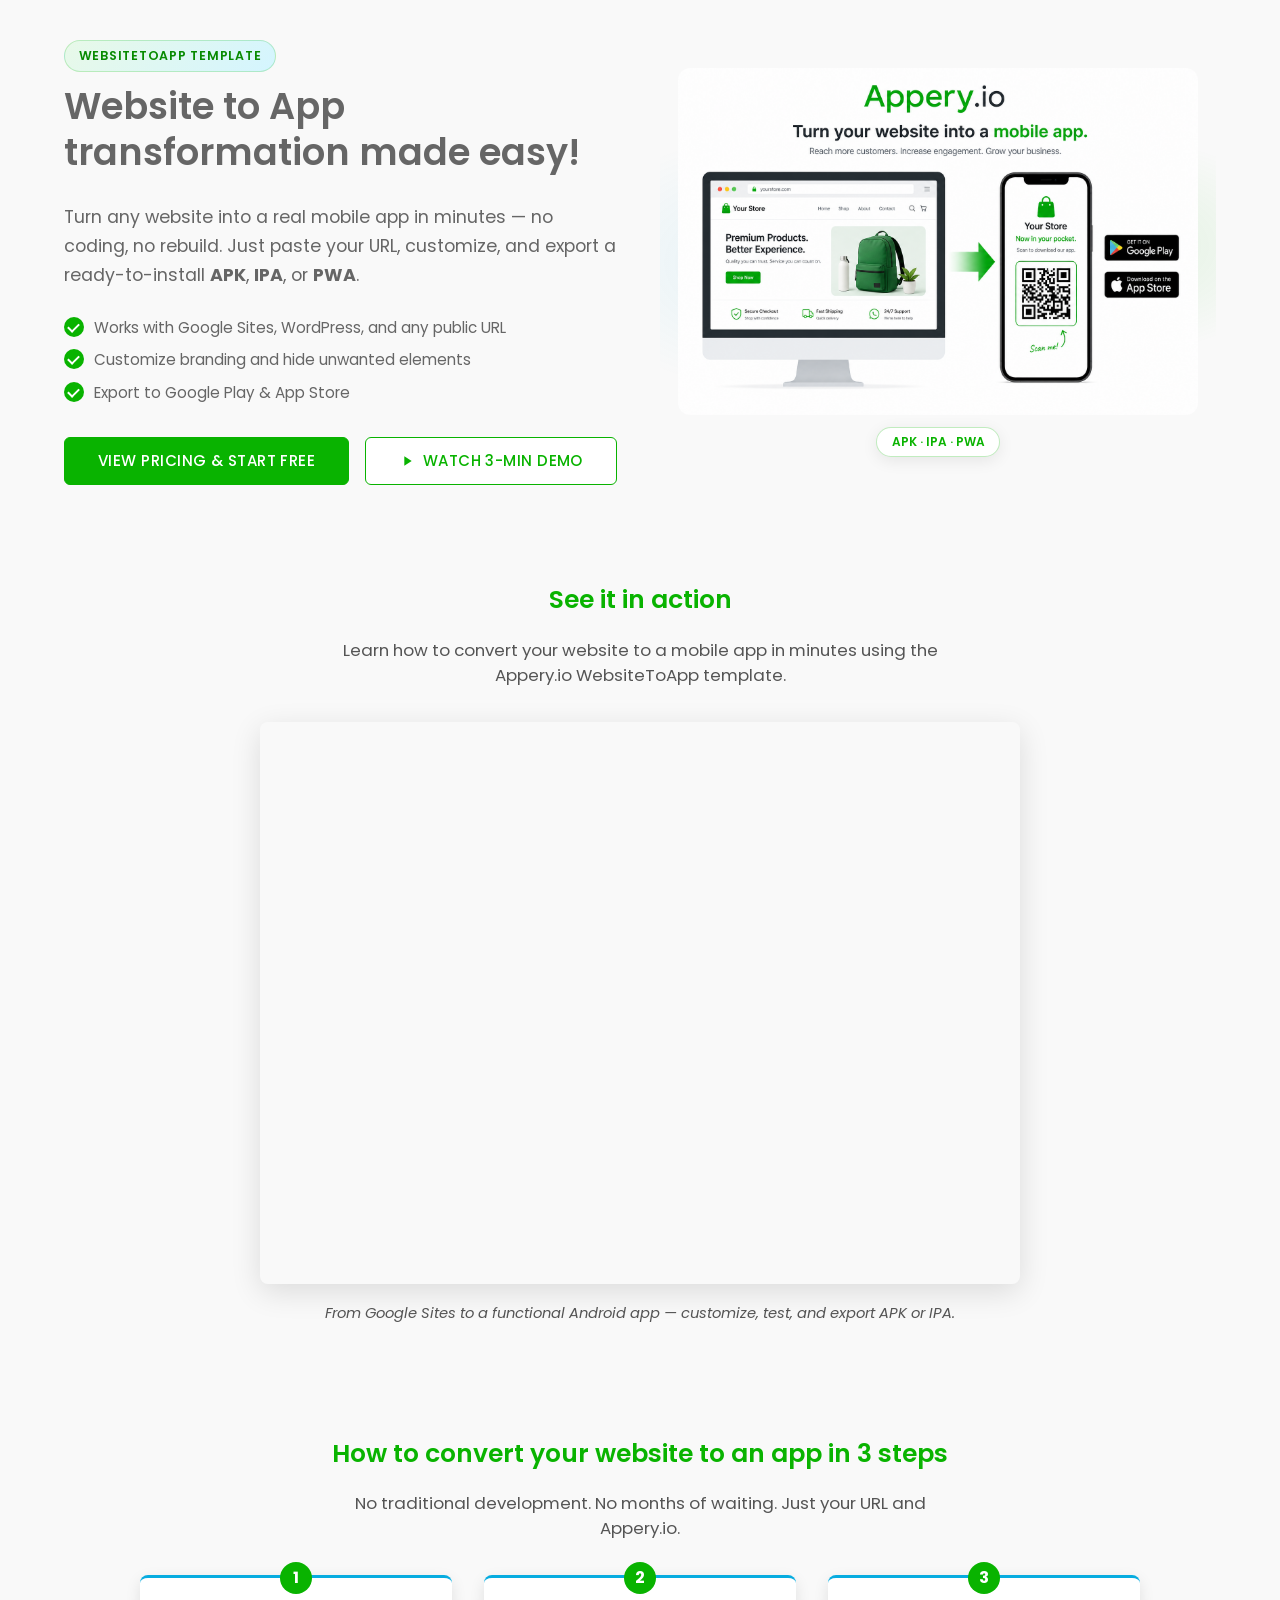
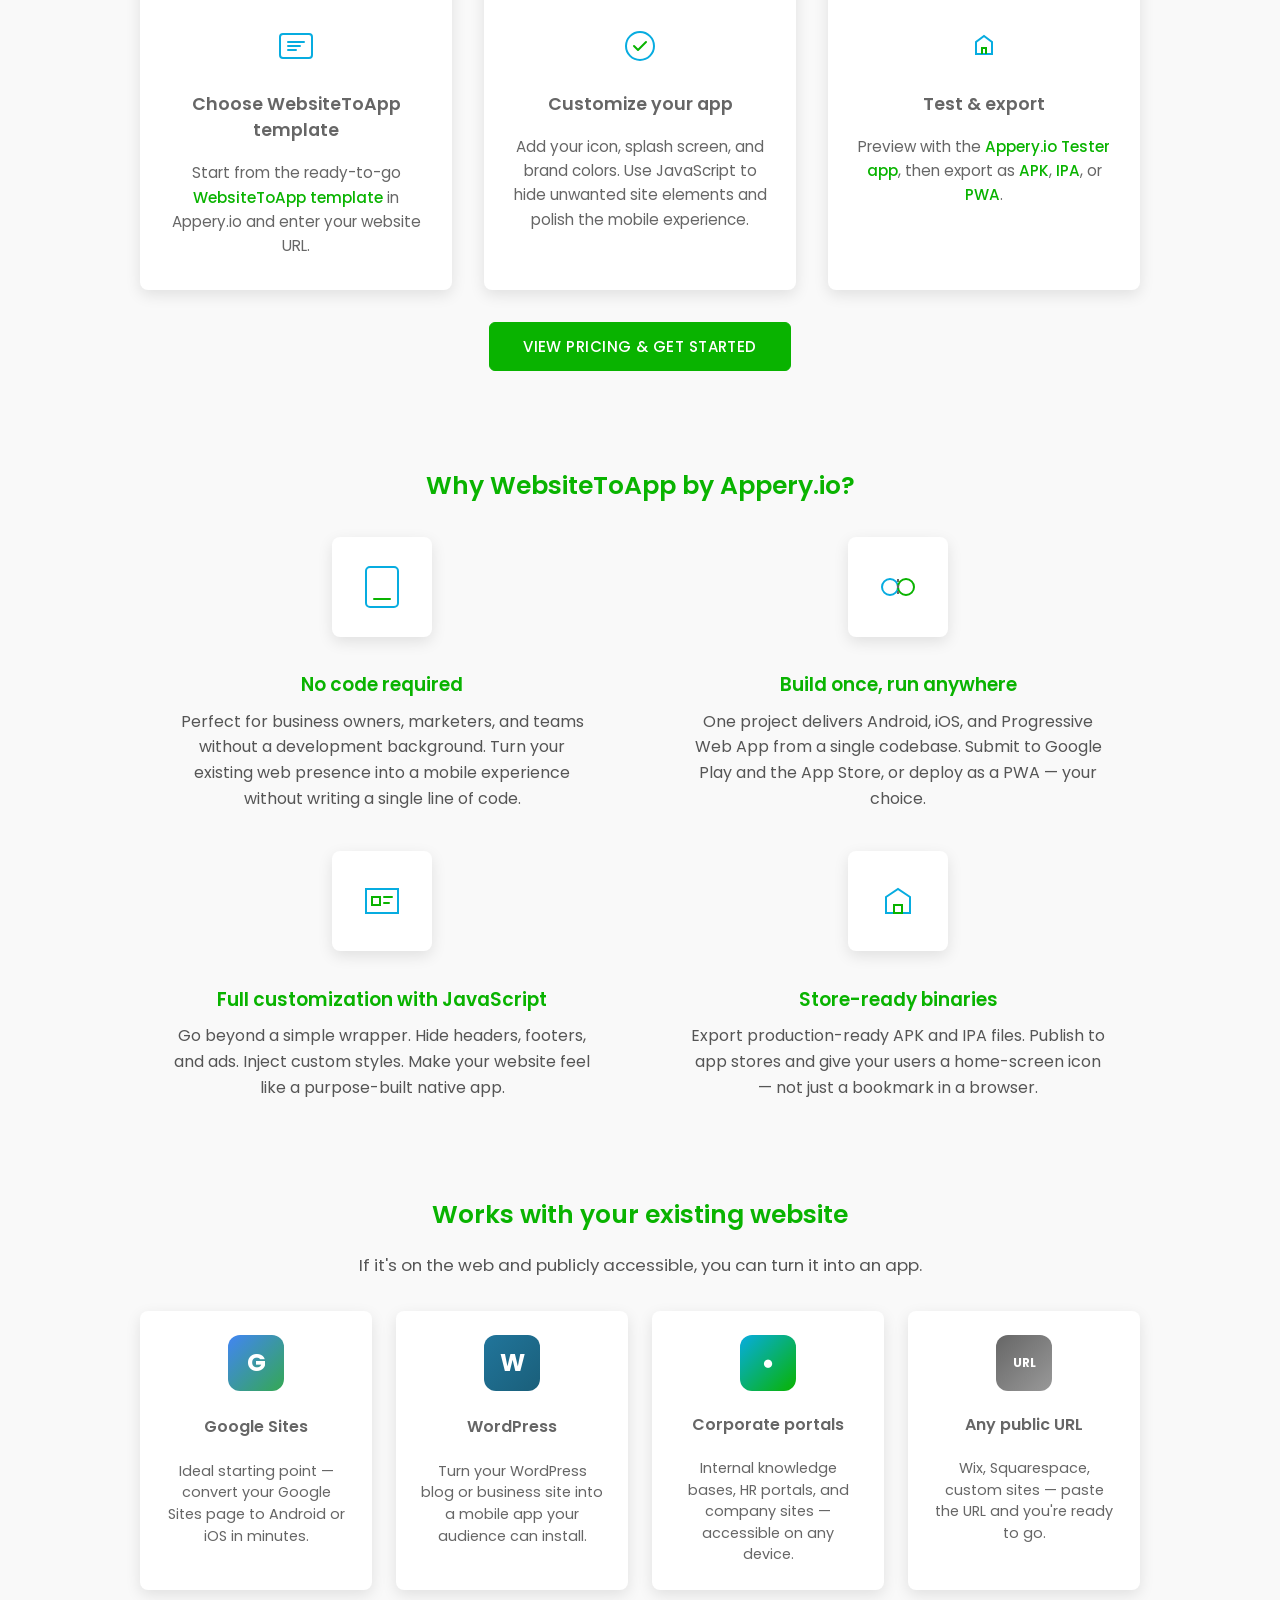
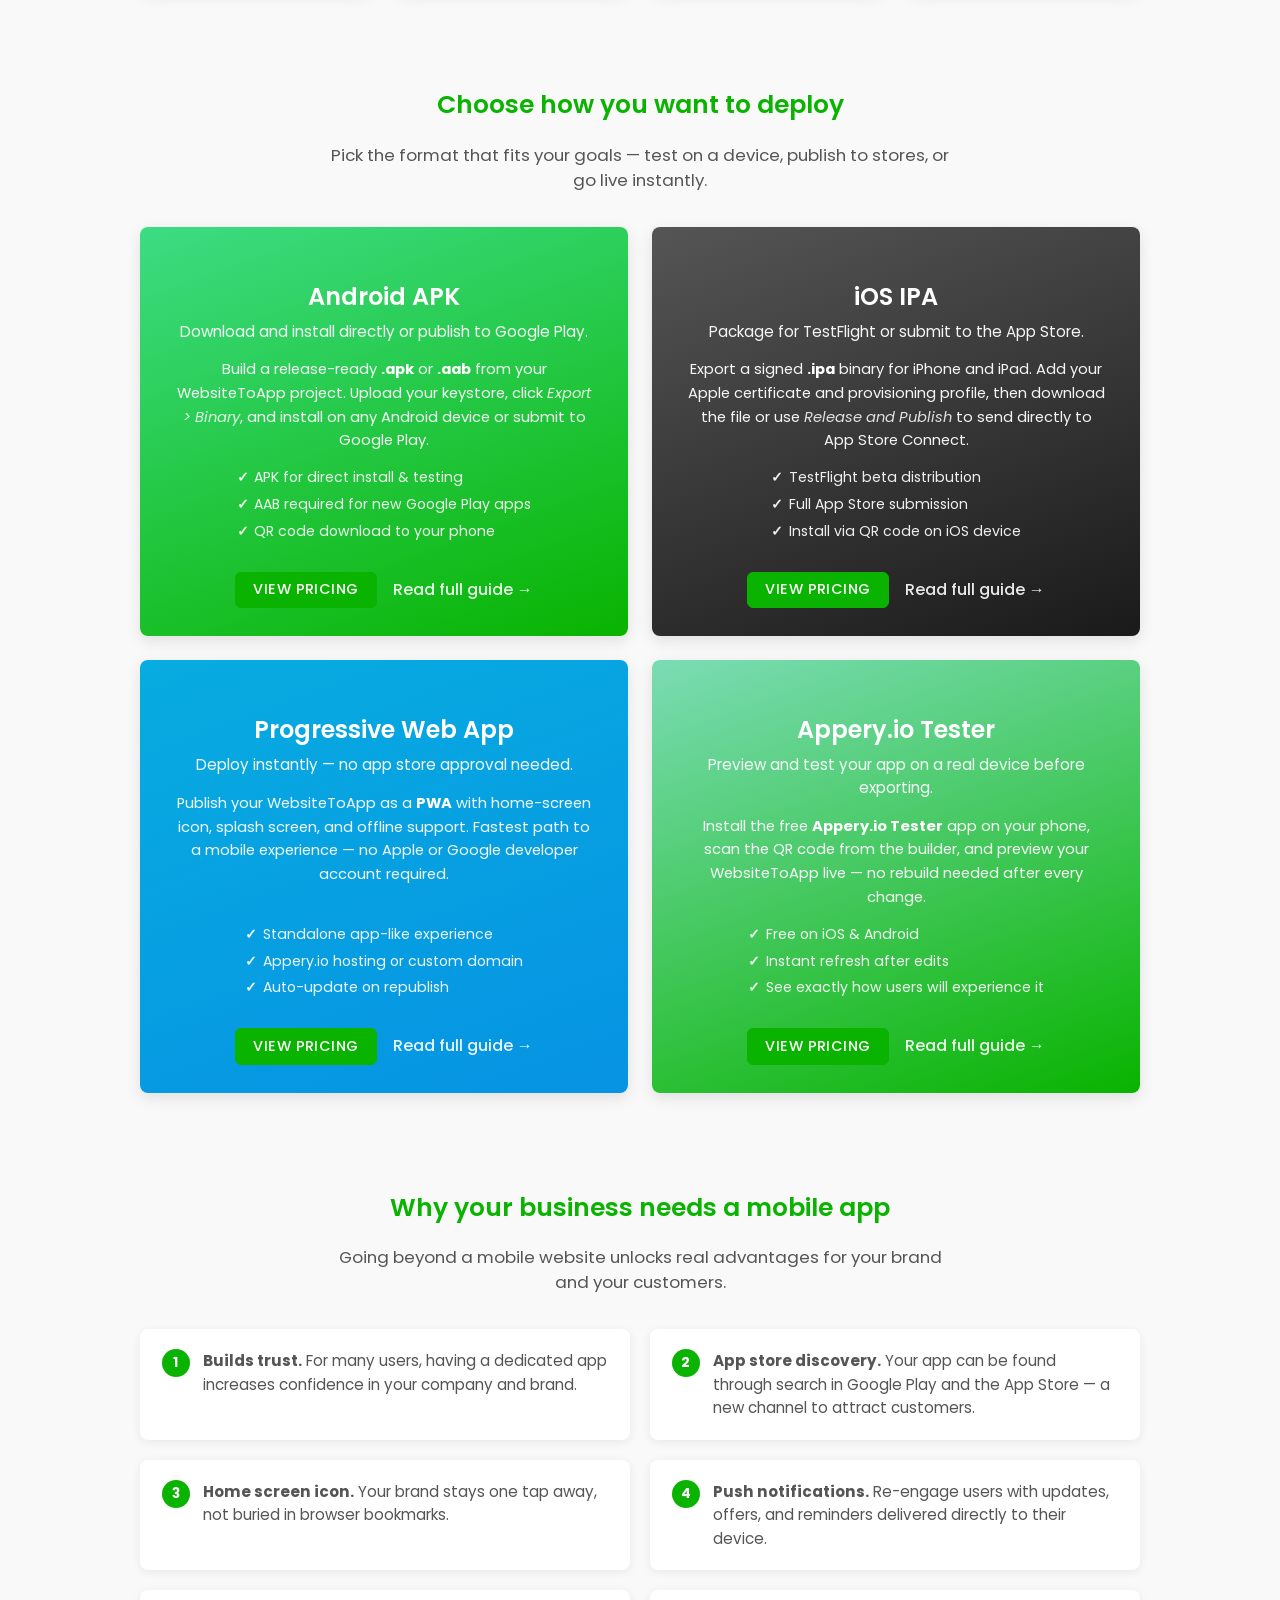
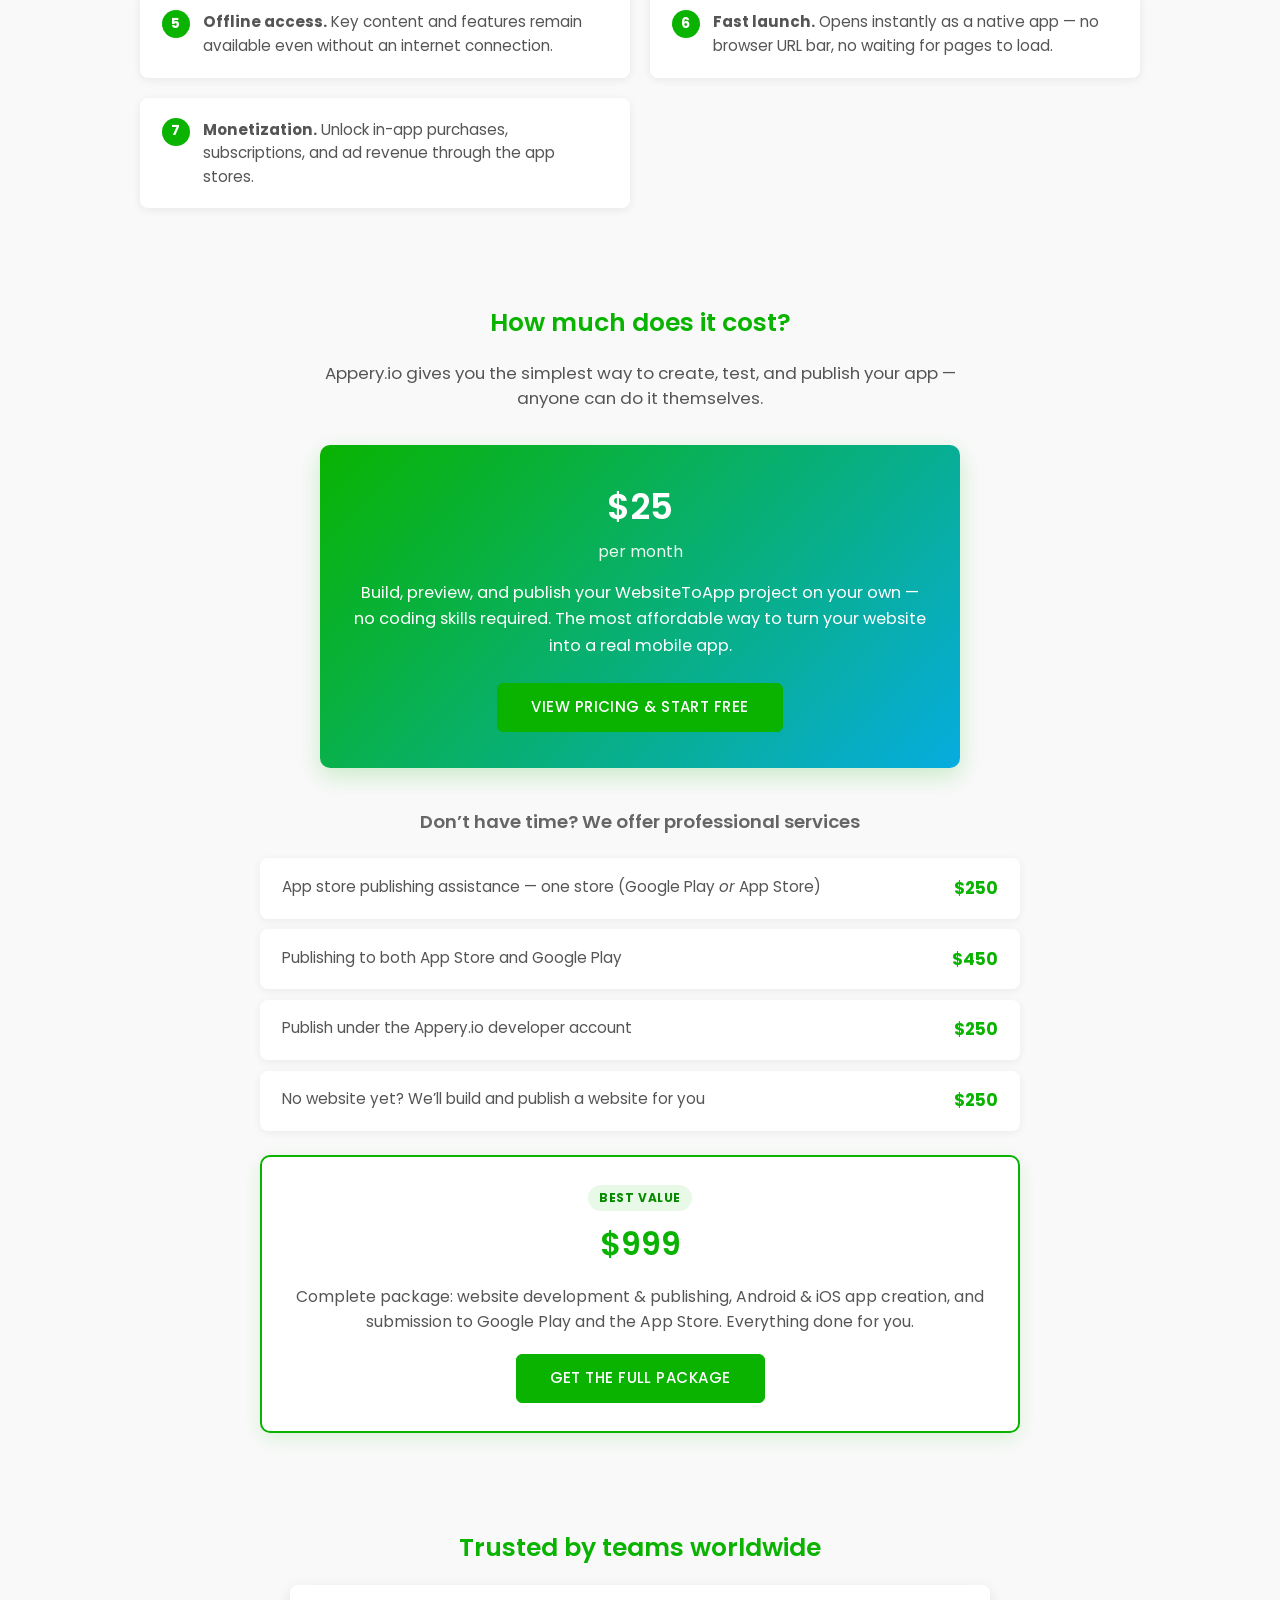
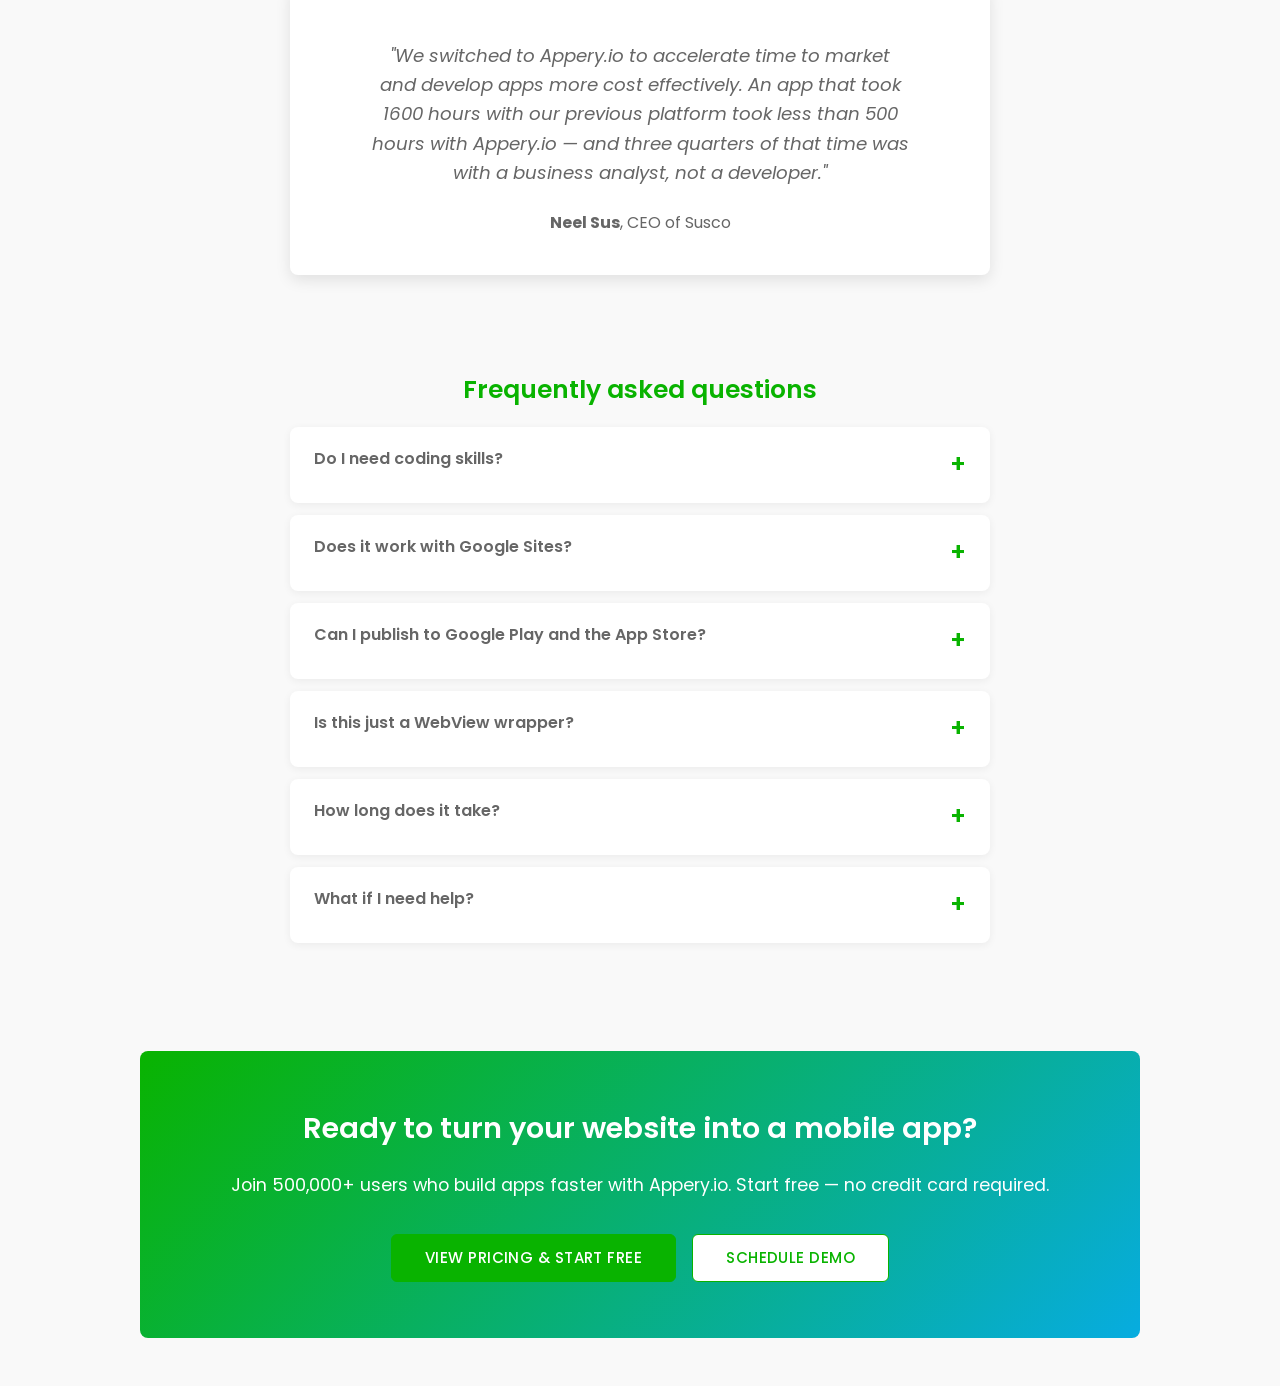
<file: index.html>
<!DOCTYPE html>
<html lang="en">
<head>
  <meta charset="UTF-8" />
  <meta name="viewport" content="width=device-width, initial-scale=1.0" />
  <meta name="description" content="Turn any website into a mobile app in minutes. Appery.io WebsiteToApp — export APK, IPA, or PWA from your existing site." />
  <title>Website to App — Appery.io WebsiteToApp</title>
  <link rel="preconnect" href="https://fonts.googleapis.com" />
  <link rel="preconnect" href="https://fonts.gstatic.com" crossorigin />
  <link href="https://fonts.googleapis.com/css2?family=Poppins:wght@400;500;600;700&display=swap" rel="stylesheet" />
  <link rel="stylesheet" href="styles.css" />
</head>
<body>
<div class="w2a-block">

  <section class="w2a-hero">
    <div>
      <span class="w2a-badge">WebsiteToApp Template</span>
      <h1>Website to App transformation made easy!</h1>
      <p class="w2a-desc">Turn any website into a real mobile app in minutes &mdash; no coding, no rebuild. Just paste your URL, customize, and export a ready-to-install <strong>APK</strong>, <strong>IPA</strong>, or <strong>PWA</strong>.</p>
      <ul class="w2a-checklist">
        <li><span class="w2a-check"></span> Works with Google Sites, WordPress, and any public URL</li>
        <li><span class="w2a-check"></span> Customize branding and hide unwanted elements</li>
        <li><span class="w2a-check"></span> Export to Google Play &amp; App Store</li>
      </ul>
      <div class="w2a-btns">
        <a href="https://appery.io/pricing/" class="w2a-btn w2a-btn--solid" target="_parent">View Pricing &amp; Start Free</a>
        <a href="#w2a-video" class="w2a-btn w2a-btn--outline"><svg width="16" height="16" viewBox="0 0 24 24" fill="currentColor"><path d="M8 5v14l11-7z"/></svg> Watch 3-min Demo</a>
      </div>
    </div>
    <div class="w2a-visual">
      <div class="w2a-visual-bg"></div>
      <img
        class="w2a-hero-img"
        src="w2a-visual-store-qr.png"
        alt="Convert your website to a mobile app and publish to Google Play and App Store"
        width="520"
        height="390"
        loading="lazy"
      />
      <span class="w2a-float-tag">APK &middot; IPA &middot; PWA</span>
    </div>
  </section>
<!-- Video Demo -->
    <section id="w2a-video" class="w2a-section w2a-video-sec">
      <h2>See it in action</h2>
      <p class="w2a-sub">
        Learn how to convert your website to a mobile app in minutes using the Appery.io WebsiteToApp template.
      </p>
      <div class="w2a-video-box">
        <iframe
          src="https://www.youtube.com/embed/mdIR7iYeZ5c"
          title="Convert Website to Mobile App with Appery.io"
          allow="accelerometer; autoplay; clipboard-write; encrypted-media; gyroscope; picture-in-picture"
          allowfullscreen
          loading="lazy"
        ></iframe>
      </div>
      <p class="w2a-caption">
        From Google Sites to a functional Android app &mdash; customize, test, and export APK or IPA.
      </p>
    </section>

    <!-- How It Works -->
    <section id="how-it-works" class="w2a-section">
      <h2>How to convert your website to an app in 3 steps</h2>
      <p class="w2a-sub">No traditional development. No months of waiting. Just your URL and Appery.io.</p>
      <div class="w2a-steps">
        <article class="w2a-step">
          <div class="w2a-step-num">1</div>
          <div class="w2a-step-icon" aria-hidden="true">
            <svg width="40" height="40" viewBox="0 0 40 40" fill="none"><rect x="4" y="8" width="32" height="24" rx="3" stroke="#07ace0" stroke-width="2"/><path d="M12 16h16M12 20h12M12 24h8" stroke="#07ace0" stroke-width="2" stroke-linecap="round"/></svg>
          </div>
          <h3>Choose WebsiteToApp template</h3>
          <p>Start from the ready-to-go <a href="https://docs.appery.io/docs/website-to-app-template" target="_parent">WebsiteToApp template</a> in Appery.io and enter your website URL.</p>
        </article>
        <article class="w2a-step">
          <div class="w2a-step-num">2</div>
          <div class="w2a-step-icon" aria-hidden="true">
            <svg width="40" height="40" viewBox="0 0 40 40" fill="none"><circle cx="20" cy="20" r="14" stroke="#07ace0" stroke-width="2"/><path d="M14 20l4 4 8-8" stroke="#09b300" stroke-width="2" stroke-linecap="round" stroke-linejoin="round"/></svg>
          </div>
          <h3>Customize your app</h3>
          <p>Add your icon, splash screen, and brand colors. Use JavaScript to hide unwanted site elements and polish the mobile experience.</p>
        </article>
        <article class="w2a-step">
          <div class="w2a-step-num">3</div>
          <div class="w2a-step-icon" aria-hidden="true">
            <svg width="40" height="40" viewBox="0 0 40 40" fill="none"><path d="M12 28V16l8-6 8 6v12H12z" stroke="#07ace0" stroke-width="2"/><path d="M18 28v-6h4v6" stroke="#09b300" stroke-width="2"/></svg>
          </div>
          <h3>Test &amp; export</h3>
          <p>Preview with the <a href="https://docs.appery.io/docs/apperyio-tester-app" target="_parent">Appery.io Tester app</a>, then export as <a href="https://docs.appery.io/docs/appexport-android" target="_parent">APK</a>, <a href="https://docs.appery.io/docs/appexport-ios" target="_parent">IPA</a>, or <a href="https://docs.appery.io/docs/progressive-web-app" target="_parent">PWA</a>.</p>
        </article>
      </div>
      <div class="w2a-cta">
        <a href="https://appery.io/pricing/" class="w2a-btn w2a-btn--solid" target="_parent">View Pricing &amp; Get Started</a>
      </div>
    </section>

    <!-- Features -->
    <section id="features" class="w2a-section w2a-features-sec w2a-section">
      <h2>Why WebsiteToApp by Appery.io?</h2>
      <div class="w2a-features">
        <article class="w2a-feature">
          <div class="w2a-feature-img">
            <div class="w2a-icon-box">
              <svg width="48" height="48" viewBox="0 0 48 48" fill="none"><rect x="8" y="4" width="32" height="40" rx="4" stroke="#07ace0" stroke-width="2"/><path d="M16 36h16" stroke="#09b300" stroke-width="2" stroke-linecap="round"/></svg>
            </div>
          </div>
          <div class="w2a-feature-text">
            <h3>No code required</h3>
            <p>Perfect for business owners, marketers, and teams without a development background. Turn your existing web presence into a mobile experience without writing a single line of code.</p>
          </div>
        </article>
        <article class="w2a-feature w2a-feature--rev">
          <div class="w2a-feature-img">
            <div class="w2a-icon-box">
              <svg width="48" height="48" viewBox="0 0 48 48" fill="none"><circle cx="16" cy="24" r="8" stroke="#07ace0" stroke-width="2"/><circle cx="32" cy="24" r="8" stroke="#09b300" stroke-width="2"/><path d="M24 16v16" stroke="#666" stroke-width="2" stroke-dasharray="3 3"/></svg>
            </div>
          </div>
          <div class="w2a-feature-text">
            <h3>Build once, run anywhere</h3>
            <p>One project delivers Android, iOS, and Progressive Web App from a single codebase. Submit to Google Play and the App Store, or deploy as a PWA &mdash; your choice.</p>
          </div>
        </article>
        <article class="w2a-feature">
          <div class="w2a-feature-img">
            <div class="w2a-icon-box">
              <svg width="48" height="48" viewBox="0 0 48 48" fill="none"><path d="M8 12h32v24H8z" stroke="#07ace0" stroke-width="2"/><path d="M14 20h8v8h-8zM26 20h8M26 26h5" stroke="#09b300" stroke-width="2" stroke-linecap="round"/></svg>
            </div>
          </div>
          <div class="w2a-feature-text">
            <h3>Full customization with JavaScript</h3>
            <p>Go beyond a simple wrapper. Hide headers, footers, and ads. Inject custom styles. Make your website feel like a purpose-built native app.</p>
          </div>
        </article>
        <article class="w2a-feature w2a-feature--rev">
          <div class="w2a-feature-img">
            <div class="w2a-icon-box">
              <svg width="48" height="48" viewBox="0 0 48 48" fill="none"><path d="M12 20l12-8 12 8v16H12V20z" stroke="#07ace0" stroke-width="2"/><rect x="20" y="28" width="8" height="8" stroke="#09b300" stroke-width="2"/></svg>
            </div>
          </div>
          <div class="w2a-feature-text">
            <h3>Store-ready binaries</h3>
            <p>Export production-ready APK and IPA files. Publish to app stores and give your users a home-screen icon &mdash; not just a bookmark in a browser.</p>
          </div>
        </article>
      </div>
    </section>

    <!-- Supported Platforms -->
    <section class="w2a-section">
      <h2>Works with your existing website</h2>
      <p class="w2a-sub">If it's on the web and publicly accessible, you can turn it into an app.</p>
      <div class="w2a-platforms">
        <div class="w2a-platform">
          <div class="w2a-plogo">G</div>
          <h4>Google Sites</h4>
          <p>Ideal starting point &mdash; convert your Google Sites page to Android or iOS in minutes.</p>
        </div>
        <div class="w2a-platform">
          <div class="w2a-plogo w2a-plogo--wp">W</div>
          <h4>WordPress</h4>
          <p>Turn your WordPress blog or business site into a mobile app your audience can install.</p>
        </div>
        <div class="w2a-platform">
          <div class="w2a-plogo w2a-plogo--corp">&#9679;</div>
          <h4>Corporate portals</h4>
          <p>Internal knowledge bases, HR portals, and company sites &mdash; accessible on any device.</p>
        </div>
        <div class="w2a-platform">
          <div class="w2a-plogo w2a-plogo--any">URL</div>
          <h4>Any public URL</h4>
          <p>Wix, Squarespace, custom sites &mdash; paste the URL and you're ready to go.</p>
        </div>
      </div>
    </section>

    <!-- Export Options -->
    <section id="w2a-section" class="w2a-section">
      <h2>Choose how you want to deploy</h2>
      <p class="w2a-sub">Pick the format that fits your goals &mdash; test on a device, publish to stores, or go live instantly.</p>
      <div class="w2a-export-grid">
        <article class="w2a-export w2a-export--android">
          <div class="w2a-export-head">
            <h3>Android APK</h3>
            <p class="w2a-export-tag">Download and install directly or publish to Google Play.</p>
          </div>
          <p class="w2a-export-desc">Build a release-ready <strong>.apk</strong> or <strong>.aab</strong> from your WebsiteToApp project. Upload your keystore, click <em>Export &gt; Binary</em>, and install on any Android device or submit to Google Play.</p>
          <ul class="w2a-export-list">
            <li>APK for direct install &amp; testing</li>
            <li>AAB required for new Google Play apps</li>
            <li>QR code download to your phone</li>
          </ul>
          <div class="w2a-export-actions">
            <a href="https://appery.io/pricing/" class="w2a-btn w2a-btn--solid w2a-btn--sm" target="_parent">View Pricing</a>
            <a href="https://docs.appery.io/docs/appexport-android" class="w2a-export-link" target="_parent">Read full guide &rarr;</a>
          </div>
        </article>

        <article class="w2a-export w2a-export--ios">
          <div class="w2a-export-head">
            <h3>iOS IPA</h3>
            <p class="w2a-export-tag">Package for TestFlight or submit to the App Store.</p>
          </div>
          <p class="w2a-export-desc">Export a signed <strong>.ipa</strong> binary for iPhone and iPad. Add your Apple certificate and provisioning profile, then download the file or use <em>Release and Publish</em> to send directly to App Store Connect.</p>
          <ul class="w2a-export-list">
            <li>TestFlight beta distribution</li>
            <li>Full App Store submission</li>
            <li>Install via QR code on iOS device</li>
          </ul>
          <div class="w2a-export-actions">
            <a href="https://appery.io/pricing/" class="w2a-btn w2a-btn--solid w2a-btn--sm" target="_parent">View Pricing</a>
            <a href="https://docs.appery.io/docs/appexport-ios" class="w2a-export-link" target="_parent">Read full guide &rarr;</a>
          </div>
        </article>

        <article class="w2a-export w2a-export--pwa">
          <div class="w2a-export-head">
            <h3>Progressive Web App</h3>
            <p class="w2a-export-tag">Deploy instantly &mdash; no app store approval needed.</p>
          </div>
          <p class="w2a-export-desc">Publish your WebsiteToApp as a <strong>PWA</strong> with home-screen icon, splash screen, and offline support. Fastest path to a mobile experience &mdash; no Apple or Google developer account required.</p>
          <ul class="w2a-export-list">
            <li>Standalone app-like experience</li>
            <li>Appery.io hosting or custom domain</li>
            <li>Auto-update on republish</li>
          </ul>
          <div class="w2a-export-actions">
            <a href="https://appery.io/pricing/" class="w2a-btn w2a-btn--solid w2a-btn--sm" target="_parent">View Pricing</a>
            <a href="https://docs.appery.io/docs/progressive-web-app" class="w2a-export-link" target="_parent">Read full guide &rarr;</a>
          </div>
        </article>

        <article class="w2a-export w2a-export--tester">
          <div class="w2a-export-head">
            <h3>Appery.io Tester</h3>
            <p class="w2a-export-tag">Preview and test your app on a real device before exporting.</p>
          </div>
          <p class="w2a-export-desc">Install the free <strong>Appery.io Tester</strong> app on your phone, scan the QR code from the builder, and preview your WebsiteToApp live &mdash; no rebuild needed after every change.</p>
          <ul class="w2a-export-list">
            <li>Free on iOS &amp; Android</li>
            <li>Instant refresh after edits</li>
            <li>See exactly how users will experience it</li>
          </ul>
          <div class="w2a-export-actions">
            <a href="https://appery.io/pricing/" class="w2a-btn w2a-btn--solid w2a-btn--sm" target="_parent">View Pricing</a>
            <a href="https://docs.appery.io/docs/apperyio-tester-app" class="w2a-export-link" target="_parent">Read full guide &rarr;</a>
          </div>
        </article>
      </div>
    </section>

    <!-- App Benefits -->
    <section id="app-benefits" class="w2a-section w2a-benefits-sec">
      <h2>Why your business needs a mobile app</h2>
      <p class="w2a-sub">Going beyond a mobile website unlocks real advantages for your brand and your customers.</p>
      <div class="w2a-benefits-grid">
        <article class="w2a-benefit-item">
          <span class="w2a-benefit-icon">1</span>
          <p><strong>Builds trust.</strong> For many users, having a dedicated app increases confidence in your company and brand.</p>
        </article>
        <article class="w2a-benefit-item">
          <span class="w2a-benefit-icon">2</span>
          <p><strong>App store discovery.</strong> Your app can be found through search in Google Play and the App Store &mdash; a new channel to attract customers.</p>
        </article>
        <article class="w2a-benefit-item">
          <span class="w2a-benefit-icon">3</span>
          <p><strong>Home screen icon.</strong> Your brand stays one tap away, not buried in browser bookmarks.</p>
        </article>
        <article class="w2a-benefit-item">
          <span class="w2a-benefit-icon">4</span>
          <p><strong>Push notifications.</strong> Re-engage users with updates, offers, and reminders delivered directly to their device.</p>
        </article>
        <article class="w2a-benefit-item">
          <span class="w2a-benefit-icon">5</span>
          <p><strong>Offline access.</strong> Key content and features remain available even without an internet connection.</p>
        </article>
        <article class="w2a-benefit-item">
          <span class="w2a-benefit-icon">6</span>
          <p><strong>Fast launch.</strong> Opens instantly as a native app &mdash; no browser URL bar, no waiting for pages to load.</p>
        </article>
        <article class="w2a-benefit-item">
          <span class="w2a-benefit-icon">7</span>
          <p><strong>Monetization.</strong> Unlock in-app purchases, subscriptions, and ad revenue through the app stores.</p>
        </article>
      </div>
    </section>

    <!-- Pricing -->
    <section id="pricing" class="w2a-section w2a-pricing-sec">
      <h2>How much does it cost?</h2>
      <p class="w2a-sub">Appery.io gives you the simplest way to create, test, and publish your app &mdash; anyone can do it themselves.</p>

      <div class="w2a-pricing-main">
        <h3>$25</h3>
        <p class="w2a-pricing-period">per month</p>
        <p>Build, preview, and publish your WebsiteToApp project on your own &mdash; no coding skills required. The most affordable way to turn your website into a real mobile app.</p>
        <a href="https://appery.io/pricing/" class="w2a-btn w2a-btn--solid" target="_parent">View Pricing &amp; Start Free</a>
      </div>

      <div class="w2a-pricing-services">
        <h3>Don&rsquo;t have time? We offer professional services</h3>
        <ul class="w2a-pricing-list">
          <li>
            <span>App store publishing assistance &mdash; one store (Google Play <em>or</em> App Store)</span>
            <span class="w2a-pricing-price">$250</span>
          </li>
          <li>
            <span>Publishing to both App Store and Google Play</span>
            <span class="w2a-pricing-price">$450</span>
          </li>
          <li>
            <span>Publish under the Appery.io developer account</span>
            <span class="w2a-pricing-price">$250</span>
          </li>
          <li>
            <span>No website yet? We&rsquo;ll build and publish a website for you</span>
            <span class="w2a-pricing-price">$250</span>
          </li>
        </ul>

        <div class="w2a-pricing-bundle">
          <span class="w2a-pricing-bundle-tag">Best value</span>
          <h3>$999</h3>
          <p>Complete package: website development &amp; publishing, Android &amp; iOS app creation, and submission to Google Play and the App Store. Everything done for you.</p>
          <a href="https://appery.io/contact-us/" class="w2a-btn w2a-btn--solid" target="_parent">Get the Full Package</a>
        </div>
      </div>
    </section>

    <!-- Testimonial -->
    <section class="w2a-section">
      <h2>Trusted by teams worldwide</h2>
      <div class="w2a-testimonial">
        <blockquote>
          <p>"We switched to Appery.io to accelerate time to market and develop apps more cost effectively. An app that took 1600 hours with our previous platform took less than 500 hours with Appery.io &mdash; and three quarters of that time was with a business analyst, not a developer."</p>
        </blockquote>
        <footer>
          <strong>Neel Sus</strong>, CEO of Susco
        </footer>
      </div>
    </section>

    <!-- FAQ -->
    <section id="faq" class="w2a-section">
      <h2>Frequently asked questions</h2>
      <div class="w2a-faq">
        <details class="w2a-faq-item">
          <summary>Do I need coding skills?</summary>
          <p>No. The WebsiteToApp template lets you convert a website without writing code. Optional JavaScript customization is available if you want more control over the mobile experience.</p>
        </details>
        <details class="w2a-faq-item">
          <summary>Does it work with Google Sites?</summary>
          <p>Yes! Google Sites is one of the most popular use cases. Paste your Google Sites URL into the template, customize, and export your app. See our <a href="https://www.youtube.com/watch?v=mdIR7iYeZ5c" target="_parent">video tutorial</a> for a step-by-step walkthrough.</p>
        </details>
        <details class="w2a-faq-item">
          <summary>Can I publish to Google Play and the App Store?</summary>
          <p>Yes. Appery.io lets you export store-ready APK (Android) and IPA (iOS) binaries. You'll need developer accounts with Google and Apple to publish, but the app packaging is handled by the platform.</p>
        </details>
        <details class="w2a-faq-item">
          <summary>Is this just a WebView wrapper?</summary>
          <p>The WebsiteToApp template loads your site in a native app shell &mdash; but Appery.io gives you full control to customize branding, hide elements, add splash screens, and export real installable binaries. It's the fastest path from web to mobile, not a shortcut that limits you.</p>
        </details>
        <details class="w2a-faq-item">
          <summary>How long does it take?</summary>
          <p>Most users create a working prototype in under 30 minutes. A polished, store-ready app can be done in a few hours depending on customization needs.</p>
        </details>
        <details class="w2a-faq-item">
          <summary>What if I need help?</summary>
          <p>Appery.io offers documentation, a community forum, and Support Pack service plans with professional development assistance. <a href="https://appery.io/contact-us/" target="_parent">Contact us</a> to discuss your project.</p>
        </details>
      </div>
    </section>

    <!-- Final CTA -->
    <section class="w2a-section w2a-final">
      <div class="w2a-final-card">
        <h2>Ready to turn your website into a mobile app?</h2>
        <p>Join 500,000+ users who build apps faster with Appery.io. Start free &mdash; no credit card required.</p>
        <div class="w2a-final-btns">
          <a href="https://appery.io/pricing/" class="w2a-btn w2a-btn--solid" target="_parent">View Pricing &amp; Start Free</a>
          <a href="https://calendly.com/appery/meeting" class="w2a-btn w2a-btn--outline" target="_parent">Schedule Demo</a>
        </div>
      </div>
    </section>
  
</div>


<script>
function sendHeight() {
  const height = document.body.scrollHeight;

  window.parent.postMessage(
    { type: "IFRAME_HEIGHT", height },
    "https://appery.io"
  );
}

window.addEventListener("load", sendHeight);
window.addEventListener("resize", sendHeight);

// если контент динамический
new ResizeObserver(sendHeight).observe(document.body);
</script>
<script src="script.js"></script>
</body>
</html>
</file>
<file: styles.css>
html, body { margin: 0; padding: 0; background: #f9f9f9; }

.w2a-block, .w2a-block * { box-sizing: border-box; }
  .w2a-block {
    font-family: 'Poppins', -apple-system, BlinkMacSystemFont, sans-serif;
    color: #666;
    line-height: 1.5;
    max-width: 1000px;
    margin: 0 auto;
    padding: 0 1.5em;
  }
  .w2a-block a { text-decoration: none; }
  .w2a-block h1, .w2a-block h2 {
    color: #666;
    font-weight: 600;
    margin: 0 0 0.75em;
  }

  /* ── Hero ── */
  .w2a-hero {
    display: grid;
    grid-template-columns: 1fr 1fr;
    gap: 2.5em;
    align-items: center;
    padding: 2.5em 0 3em;
  }
  .w2a-badge {
    display: inline-block;
    background: linear-gradient(135deg, #e8f9e8, #d4f5ff);
    color: #078a00;
    font-size: 0.78em;
    font-weight: 600;
    padding: 0.45em 1.1em;
    border-radius: 20px;
    border: 1px solid rgba(9,179,0,.2);
    margin-bottom: 1em;
    text-transform: uppercase;
    letter-spacing: 0.06em;
  }
  .w2a-hero h1 {
    font-size: clamp(1.6em, 4vw, 2.286em);
    line-height: 1.25;
  }
  .w2a-desc {
    font-size: 1.1em;
    line-height: 1.65;
    margin-bottom: 1.5em;
  }
  .w2a-checklist {
    list-style: none;
    padding: 0;
    margin: 0 0 2em;
  }
  .w2a-checklist li {
    display: flex;
    align-items: flex-start;
    gap: 0.65em;
    margin-bottom: 0.65em;
    font-size: 0.95em;
  }
  .w2a-check {
    flex-shrink: 0;
    width: 20px;
    height: 20px;
    background: #09b300;
    border-radius: 50%;
    position: relative;
  }
  .w2a-check::after {
    content: '';
    position: absolute;
    left: 6px; top: 4px;
    width: 5px; height: 9px;
    border: solid #fff;
    border-width: 0 2px 2px 0;
    transform: rotate(45deg);
  }
  .w2a-btns {
    display: flex;
    flex-wrap: wrap;
    gap: 1em;
  }
  .w2a-btn {
    display: inline-flex;
    align-items: center;
    justify-content: center;
    gap: 0.5em;
    padding: 0.95em 2.2em;
    border-radius: 6px;
    font-family: inherit;
    font-size: 15px;
    font-weight: 600;
    text-transform: uppercase;
    letter-spacing: 0.03em;
    border: 1px solid #09b300;
    transition: transform .15s, box-shadow .15s;
    text-decoration: none !important;
    line-height: 1.2;
    cursor: pointer;
  }
  .w2a-btn:hover { transform: translateY(-2px); box-shadow: 0 6px 20px rgba(9,179,0,.25); text-decoration: none !important; }
  .w2a-block a.w2a-btn--solid {
    background: #09b300 !important;
    color: #ffffff !important;
    border-color: #09b300 !important;
  }
  .w2a-block a.w2a-btn--solid:hover {
    background: #078a00 !important;
    color: #ffffff !important;
  }
  .w2a-block a.w2a-btn--outline {
    background: #ffffff !important;
    color: #09b300 !important;
    border-color: #09b300 !important;
  }
  .w2a-block a.w2a-btn--outline:hover {
    background: #f0fff0 !important;
    color: #078a00 !important;
  }

  /* ── Hero visual (Store + QR image) ── */
  .w2a-visual {
    position: relative;
    display: flex;
    flex-direction: column;
    justify-content: center;
    align-items: center;
    min-height: 320px;
  }
  .w2a-visual-bg {
    position: absolute;
    inset: 8% 0;
    background:
      radial-gradient(ellipse 70% 60% at 30% 50%, rgba(7,172,224,.1) 0%, transparent 70%),
      radial-gradient(ellipse 60% 50% at 75% 45%, rgba(9,179,0,.12) 0%, transparent 70%);
    border-radius: 24px;
    z-index: 0;
  }
  .w2a-hero-img {
    position: relative;
    z-index: 1;
    display: block;
    width: 100%;
    max-width: 520px;
    height: auto;
    border-radius: 12px;
  }
  .w2a-float-tag {
    position: relative;
    z-index: 2;
    margin-top: 1em;
    background: #fff;
    border: 1px solid rgba(9,179,0,.25);
    border-radius: 30px;
    padding: 0.45em 1.2em;
    font-size: 0.75em;
    font-weight: 600;
    color: #09b300;
    box-shadow: 0 4px 16px rgba(0,0,0,.08);
    white-space: nowrap;
  }

  /* ── Video section ── */
  .w2a-video {
    text-align: center;
    padding: 2em 0 3em;
  }
  .w2a-video h2 {
    font-size: 1.57em;
    text-align: center;
  }
  .w2a-sub {
    text-align: center;
    font-size: 1.05em;
    max-width: 580px;
    margin: 0 auto 2em;
    color: #666;
  }
  .w2a-video-box {
    position: relative;
    max-width: 760px;
    margin: 0 auto;
    padding-bottom: 56.25%;
    border-radius: 10px;
    overflow: hidden;
    box-shadow: 0 8px 30px rgba(0,0,0,.12);
  }
  .w2a-video-box iframe {
    position: absolute;
    inset: 0;
    width: 100%;
    height: 100%;
    border: 0;
  }
  .w2a-caption {
    margin-top: 1.2em;
    font-style: italic;
    color: #999;
    font-size: 0.92em;
  }

  @media (max-width: 860px) {
    .w2a-hero { grid-template-columns: 1fr; text-align: center; }
    .w2a-checklist li { justify-content: center; text-align: left; }
    .w2a-btns { justify-content: center; }
    .w2a-visual { order: -1; min-height: 280px; }
  }
  @media (max-width: 480px) {
    .w2a-hero-img { max-width: 100%; }
    .w2a-btns { flex-direction: column; align-items: stretch; }
    .w2a-btn { width: 100%; }
  }


  .w2a-block { background: #f9f9f9; max-width: 1200px; }
  .w2a-block a { color: #09b300; font-weight: 500; }
  .w2a-block a:hover { text-decoration: underline; }
  .w2a-block h2 { font-size: 1.57em; text-align: center; }
  .w2a-block h3, .w2a-block h4 { color: #666; font-weight: 600; }
  .w2a-section { padding: 3em 0; max-width: 1000px; margin: 0 auto; }
  .w2a-sub { text-align: center; font-size: 1.05em; max-width: 640px; margin: 0 auto 2em; }
  .w2a-video-sec { text-align: center; }
  .w2a-video-box { position: relative; max-width: 760px; margin: 0 auto; padding-bottom: 56.25%; border-radius: 8px; overflow: hidden; box-shadow: 0 8px 30px rgba(0,0,0,.12); }
  .w2a-video-box iframe { position: absolute; inset: 0; width: 100%; height: 100%; border: 0; }
  .w2a-caption { margin-top: 1.2em; font-style: italic; color: #999; font-size: .92em; text-align: center; }
  .w2a-steps { display: grid; grid-template-columns: repeat(3,1fr); gap: 2em; }
  .w2a-step { background: #fff; border-radius: 8px; padding: 2em 1.5em; text-align: center; box-shadow: 0 5px 15px rgba(0,0,0,.1); position: relative; border-top: 3px solid #07ace0; }
  .w2a-step-num { position: absolute; top: -16px; left: 50%; transform: translateX(-50%); width: 32px; height: 32px; background: #09b300; color: #fff; border-radius: 50%; display: flex; align-items: center; justify-content: center; font-weight: 700; }
  .w2a-step-icon { margin: 1em 0; }
  .w2a-step h3 { font-size: 1.1em; }
  .w2a-step p { font-size: .95em; line-height: 1.6; margin: 0; }
  .w2a-cta { text-align: center; margin-top: 2em; }
  .w2a-features {
    display: grid;
    grid-template-columns: repeat(2, 1fr);
    gap: 2.5em 2em;
    margin-top: 2em;
  }
  .w2a-feature, .w2a-feature--rev {
    display: flex;
    flex-direction: column;
    align-items: center;
    text-align: center;
    gap: 1em;
    margin-bottom: 0;
  }
  .w2a-feature-img { flex-shrink: 0; width: auto; display: flex; justify-content: center; }
  .w2a-icon-box { width: 100px; height: 100px; background: #fff; border-radius: 8px; box-shadow: 0 5px 15px rgba(0,0,0,.1); display: flex; align-items: center; justify-content: center; }
  .w2a-feature-text { max-width: 420px; }
  .w2a-feature-text h3 { color: #09b300 !important; text-align: center !important; margin-bottom: .5em; }
  .w2a-feature-text p { margin: 0; line-height: 1.6; text-align: center !important; color: #555 !important; }
  .w2a-platforms { display: grid; grid-template-columns: repeat(4,1fr); gap: 1.5em; }
  .w2a-platform { background: #fff; border-radius: 8px; padding: 1.5em; text-align: center; box-shadow: 0 5px 15px rgba(0,0,0,.1); }
  .w2a-plogo { width: 56px; height: 56px; margin: 0 auto 1em; border-radius: 12px; background: linear-gradient(135deg,#4285f4,#34a853); color: #fff; font-size: 1.5em; font-weight: 700; display: flex; align-items: center; justify-content: center; }
  .w2a-plogo--wp { background: linear-gradient(135deg,#21759b,#1a5f7a); }
  .w2a-plogo--corp { background: linear-gradient(135deg,#07ace0,#09b300); font-size: 1.2em; }
  .w2a-plogo--any { background: linear-gradient(135deg,#666,#999); font-size: .75em; }
  .w2a-platform p { font-size: .9em; margin: 0; }
  .w2a-export-grid { display: grid; grid-template-columns: repeat(2,1fr); gap: 1.5em; }
  .w2a-export { display: flex; flex-direction: column; border-radius: 8px; padding: 1.75em 2em; color: #fff; box-shadow: 0 5px 15px rgba(0,0,0,.1); }
  .w2a-export--android { background: linear-gradient(160deg,#3ddc84,#09b300); }
  .w2a-export--ios { background: linear-gradient(160deg,#555,#1a1a1a); }
  .w2a-export--pwa { background: linear-gradient(160deg,#07ace0,#0693e3); }
  .w2a-export--tester { background: linear-gradient(160deg,#7bdcb5,#09b300); }
  .w2a-export { text-align: center; }
  .w2a-export h3 { color: #fff !important; font-size: 1.5em; margin-bottom: .25em; text-align: center !important; }
  .w2a-export-tag { color: rgba(255,255,255,.95) !important; font-size: .95em; margin: 0 0 1em; text-align: center !important; }
  .w2a-export-desc { color: rgba(255,255,255,.95) !important; font-size: .92em; line-height: 1.6; margin: 0 0 1em; flex: 1; text-align: center !important; }
  .w2a-export-desc strong { color: #fff !important; }
  .w2a-export-list { list-style: none; margin: 0 auto 1.5em; padding: 0; display: inline-block; text-align: left; }
  .w2a-export-list li { padding-left: 1.25em; position: relative; margin-bottom: .4em; font-size: .88em; color: rgba(255,255,255,.92) !important; }
  .w2a-export-list li::before { content: '\2713'; position: absolute; left: 0; font-weight: 700; }
  .w2a-export-actions { display: flex; flex-wrap: wrap; gap: 1em; align-items: center; justify-content: center; margin-top: auto; }
  .w2a-export .w2a-btn--solid {
    background: #fff !important;
    color: #09b300 !important;
    border-color: #fff !important;
  }
  .w2a-export .w2a-btn--solid:hover {
    background: #f0fff0 !important;
    color: #078a00 !important;
  }
  .w2a-export--ios .w2a-btn--solid { color: #333 !important; }
  .w2a-export--ios .w2a-btn--solid:hover { color: #111 !important; }
  .w2a-export-link { color: #fff !important; font-weight: 600; opacity: .9; text-decoration: none !important; }
  .w2a-export-link:hover { opacity: 1; text-decoration: underline !important; }
  .w2a-btn--sm { padding: .6em 1.2em; font-size: .9em; min-width: auto; }
  .w2a-testimonial { max-width: 700px; margin: 0 auto; background: #fff; border-radius: 8px; box-shadow: 0 5px 15px rgba(0,0,0,.1); padding: 2.5em; }
  .w2a-testimonial blockquote p { font-style: italic; font-size: 1.14em; line-height: 1.6; margin: 0; }
  .w2a-testimonial footer { margin-top: 1.5em; }
  .w2a-faq { max-width: 700px; margin: 0 auto; }
  .w2a-faq-item { background: #fff; border-radius: 8px; margin-bottom: .75em; box-shadow: 0 2px 8px rgba(0,0,0,.06); }
  .w2a-faq-item summary { padding: 1.25em 1.5em; font-weight: 600; cursor: pointer; list-style: none; display: flex; justify-content: space-between; color: #666; }
  .w2a-faq-item summary::-webkit-details-marker { display: none; }
  .w2a-faq-item summary::after { content: '+'; font-size: 1.5em; color: #09b300; }
  .w2a-faq-item[open] summary::after { content: '-'; }
  .w2a-faq-item p { padding: 0 1.5em 1.25em; margin: 0; line-height: 1.6; font-size: .95em; }
  .w2a-final-card { background: linear-gradient(135deg,#09b300,#07ace0); border-radius: 8px; padding: 3.5em 2em; text-align: center !important; color: #fff !important; }
  .w2a-final-card h2 { color: #fff !important; font-size: 1.8em; text-align: center !important; }
  .w2a-final-card p { color: #fff !important; font-size: 1.1em; margin-bottom: 2em; text-align: center !important; opacity: 1; }
  .w2a-final-btns { display: flex; justify-content: center; flex-wrap: wrap; gap: 1em; }
  .w2a-final .w2a-btn--solid { background: #fff !important; color: #09b300 !important; border-color: #fff !important; }
  .w2a-final .w2a-btn--solid:hover { background: #f0fff0 !important; color: #078a00 !important; }
  .w2a-final .w2a-btn--outline { background: transparent !important; color: #fff !important; border-color: #fff !important; }
  .w2a-final .w2a-btn--outline:hover { background: rgba(255,255,255,.15) !important; color: #fff !important; }
  @media (max-width: 900px) {
    .w2a-hero { grid-template-columns: 1fr; text-align: center; }
    .w2a-checklist li { justify-content: center; text-align: left; }
    .w2a-btns { justify-content: center; }
    .w2a-visual { order: -1; }
    .w2a-steps { grid-template-columns: 1fr; max-width: 400px; margin: 0 auto; }
    .w2a-platforms { grid-template-columns: repeat(2,1fr); }
    .w2a-features { grid-template-columns: 1fr; max-width: 480px; margin-left: auto; margin-right: auto; }
  }
  @media (max-width: 600px) {
    .w2a-export-grid, .w2a-platforms { grid-template-columns: 1fr; }
    .w2a-btns, .w2a-final-btns { flex-direction: column; align-items: stretch; }
    .w2a-hero-img { max-width: 100%; }
  }

  /* WordPress theme overrides — keep colors & centering intact */
  .w2a-block .w2a-section > h2,
  .w2a-block .w2a-video-sec > h2,
  .w2a-block .w2a-features-sec > h2,
  .w2a-block .w2a-benefits-sec > h2,
  .w2a-block .w2a-pricing-sec > h2 {
    color: #09b300 !important;
    text-align: center !important;
  }
  .w2a-block .w2a-sub,
  .w2a-block .w2a-caption {
    color: #555 !important;
    text-align: center !important;
  }
  .w2a-block .w2a-section,
  .w2a-block .w2a-video-sec,
  .w2a-block .w2a-cta {
    text-align: center !important;
  }
  .w2a-block .w2a-export p {
    color: rgba(255,255,255,.95) !important;
  }
  .w2a-block .w2a-export em {
    color: rgba(255,255,255,.85) !important;
    font-style: italic;
  }

  /* App benefits */
  .w2a-benefits-grid {
    display: grid;
    grid-template-columns: repeat(2, 1fr);
    gap: 1.25em;
    margin-top: 2em;
  }
  .w2a-benefit-item {
    display: flex;
    align-items: flex-start;
    gap: 0.85em;
    background: #fff;
    border-radius: 8px;
    padding: 1.25em 1.35em;
    box-shadow: 0 2px 10px rgba(0,0,0,.07);
    text-align: left;
  }
  .w2a-benefit-icon {
    flex-shrink: 0;
    width: 28px;
    height: 28px;
    background: #09b300;
    color: #fff;
    border-radius: 50%;
    display: flex;
    align-items: center;
    justify-content: center;
    font-weight: 700;
    font-size: .85em;
  }
  .w2a-benefit-item p {
    margin: 0;
    font-size: .95em;
    line-height: 1.55;
    color: #555 !important;
    text-align: left !important;
  }

  /* Pricing */
  .w2a-pricing-main {
    max-width: 640px;
    margin: 0 auto 2.5em;
    background: linear-gradient(135deg, #09b300, #07ace0);
    border-radius: 10px;
    padding: 2.25em 2em;
    text-align: center;
    color: #fff;
    box-shadow: 0 8px 24px rgba(9,179,0,.2);
  }
  .w2a-pricing-main h3 {
    color: #fff !important;
    font-size: 2.2em;
    margin: 0 0 .15em;
    text-align: center !important;
  }
  .w2a-pricing-main .w2a-pricing-period {
    font-size: 1em;
    opacity: .92;
    margin-bottom: 1em;
  }
  .w2a-pricing-main p {
    color: #fff !important;
    font-size: 1.02em;
    line-height: 1.6;
    margin: 0 0 1.5em;
    text-align: center !important;
  }
  .w2a-pricing-main .w2a-btn--solid {
    background: #fff !important;
    color: #09b300 !important;
    border-color: #fff !important;
  }
  .w2a-pricing-main .w2a-btn--solid:hover {
    background: #f0fff0 !important;
    color: #078a00 !important;
  }
  .w2a-pricing-services {
    max-width: 760px;
    margin: 0 auto;
  }
  .w2a-pricing-services > h3 {
    color: #666 !important;
    text-align: center !important;
    font-size: 1.15em;
    margin-bottom: 1.25em;
  }
  .w2a-pricing-list {
    list-style: none;
    margin: 0 0 1.5em;
    padding: 0;
  }
  .w2a-pricing-list li {
    display: flex;
    justify-content: space-between;
    align-items: flex-start;
    gap: 1em;
    background: #fff;
    border-radius: 8px;
    padding: 1.1em 1.35em;
    margin-bottom: .65em;
    box-shadow: 0 2px 8px rgba(0,0,0,.06);
    text-align: left;
  }
  .w2a-pricing-list li span:first-child {
    flex: 1;
    color: #555;
    font-size: .95em;
    line-height: 1.5;
  }
  .w2a-pricing-price {
    flex-shrink: 0;
    font-weight: 700;
    color: #09b300;
    font-size: 1.05em;
    white-space: nowrap;
  }
  .w2a-pricing-bundle {
    background: #fff;
    border: 2px solid #09b300;
    border-radius: 10px;
    padding: 1.75em 1.5em;
    text-align: center;
    box-shadow: 0 6px 20px rgba(9,179,0,.12);
  }
  .w2a-pricing-bundle-tag {
    display: inline-block;
    background: #e8f9e8;
    color: #078a00;
    font-size: .75em;
    font-weight: 700;
    text-transform: uppercase;
    letter-spacing: .05em;
    padding: .35em .9em;
    border-radius: 20px;
    margin-bottom: .75em;
  }
  .w2a-pricing-bundle h3 {
    color: #09b300 !important;
    font-size: 2em;
    margin: 0 0 .5em;
    text-align: center !important;
  }
  .w2a-pricing-bundle p {
    color: #555 !important;
    font-size: .98em;
    line-height: 1.6;
    margin: 0 0 1.25em;
    text-align: center !important;
  }
  @media (max-width: 700px) {
    .w2a-benefits-grid { grid-template-columns: 1fr; }
    .w2a-pricing-list li { flex-direction: column; gap: .35em; }
    .w2a-pricing-price { align-self: flex-start; }
  }
</file>
